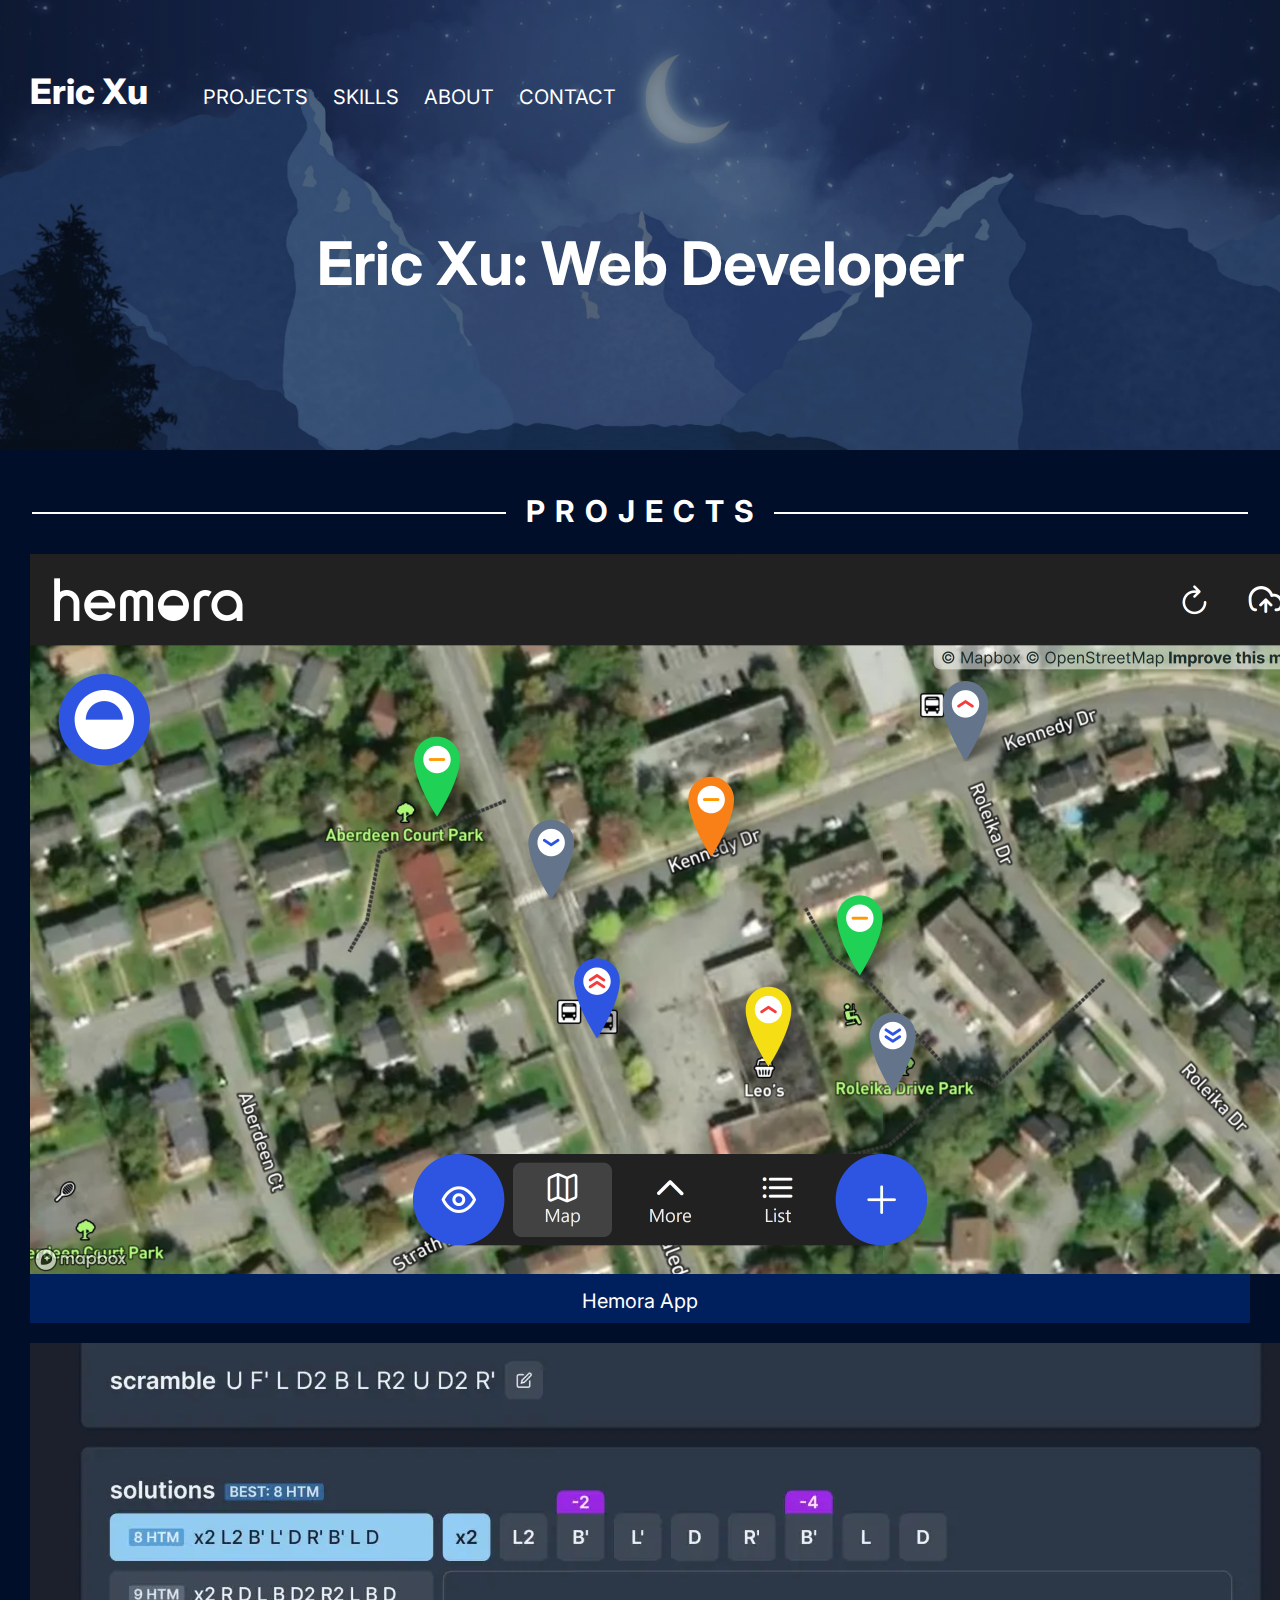
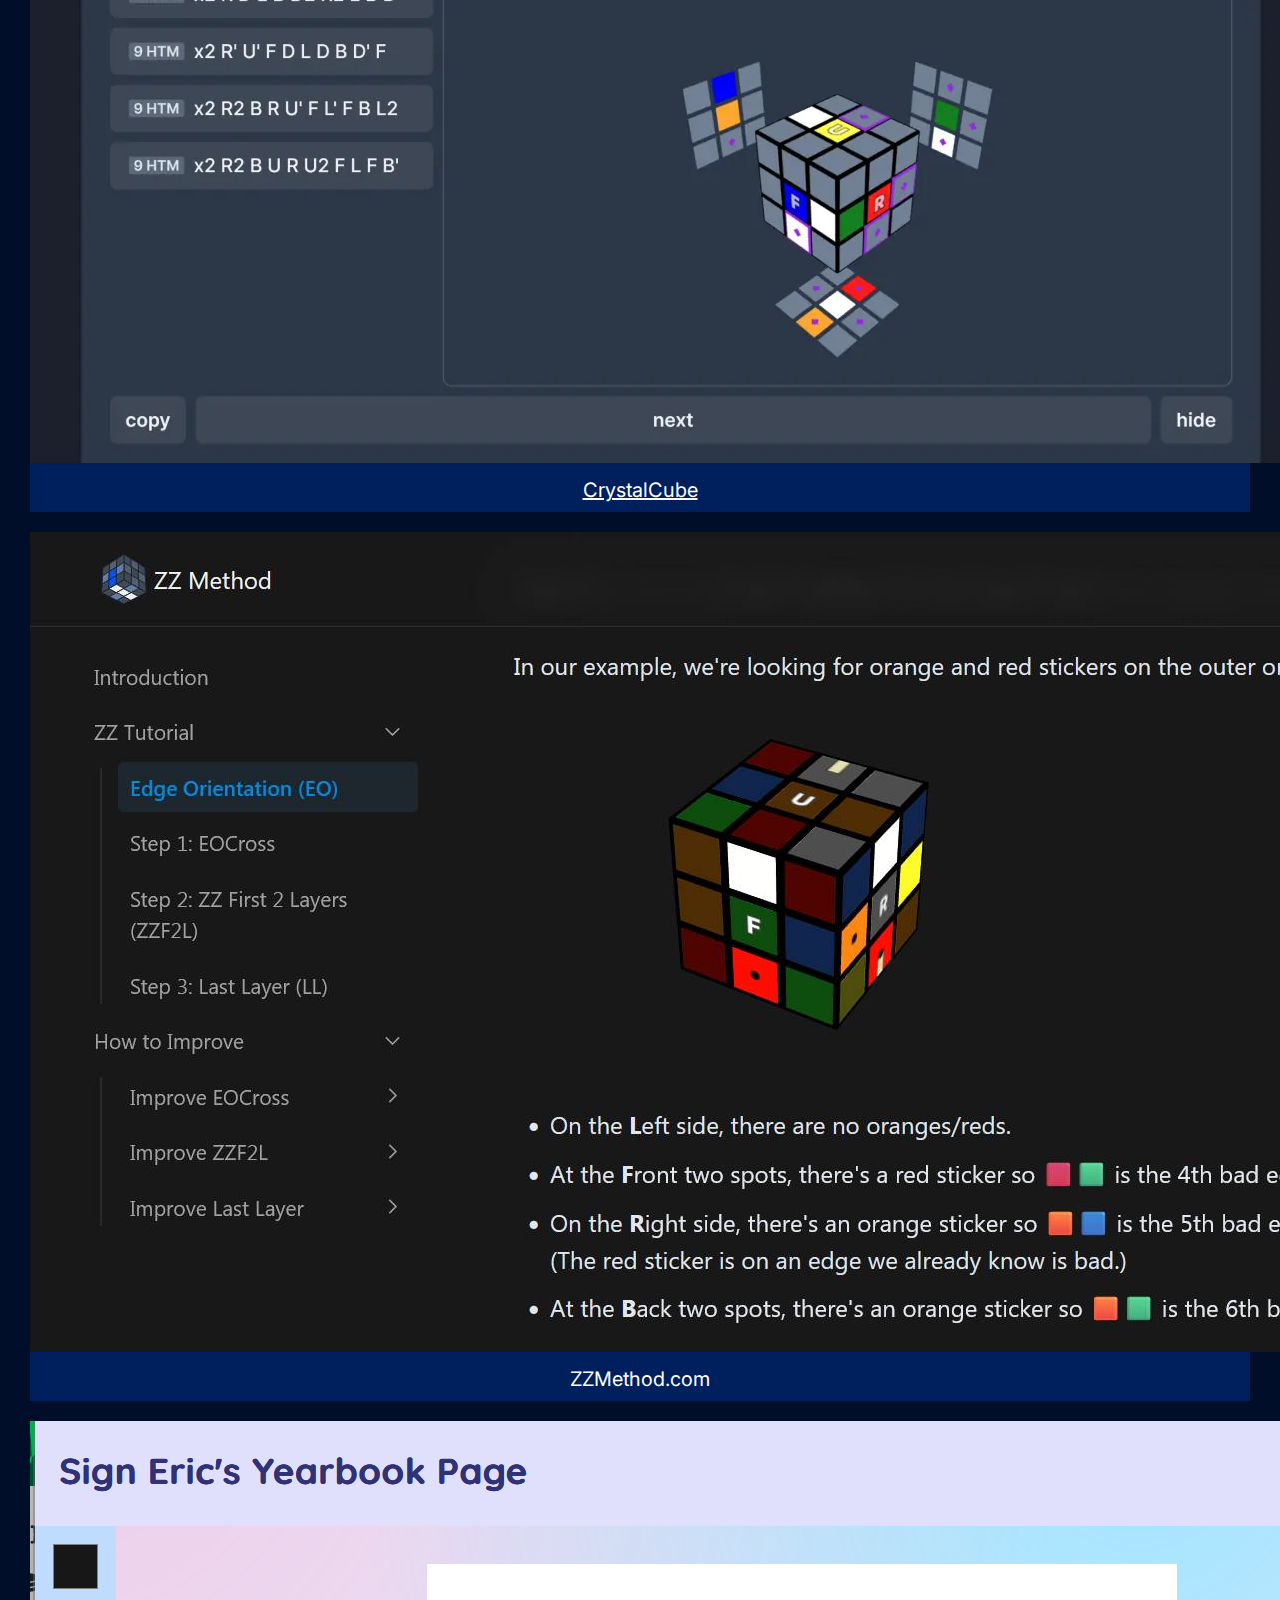
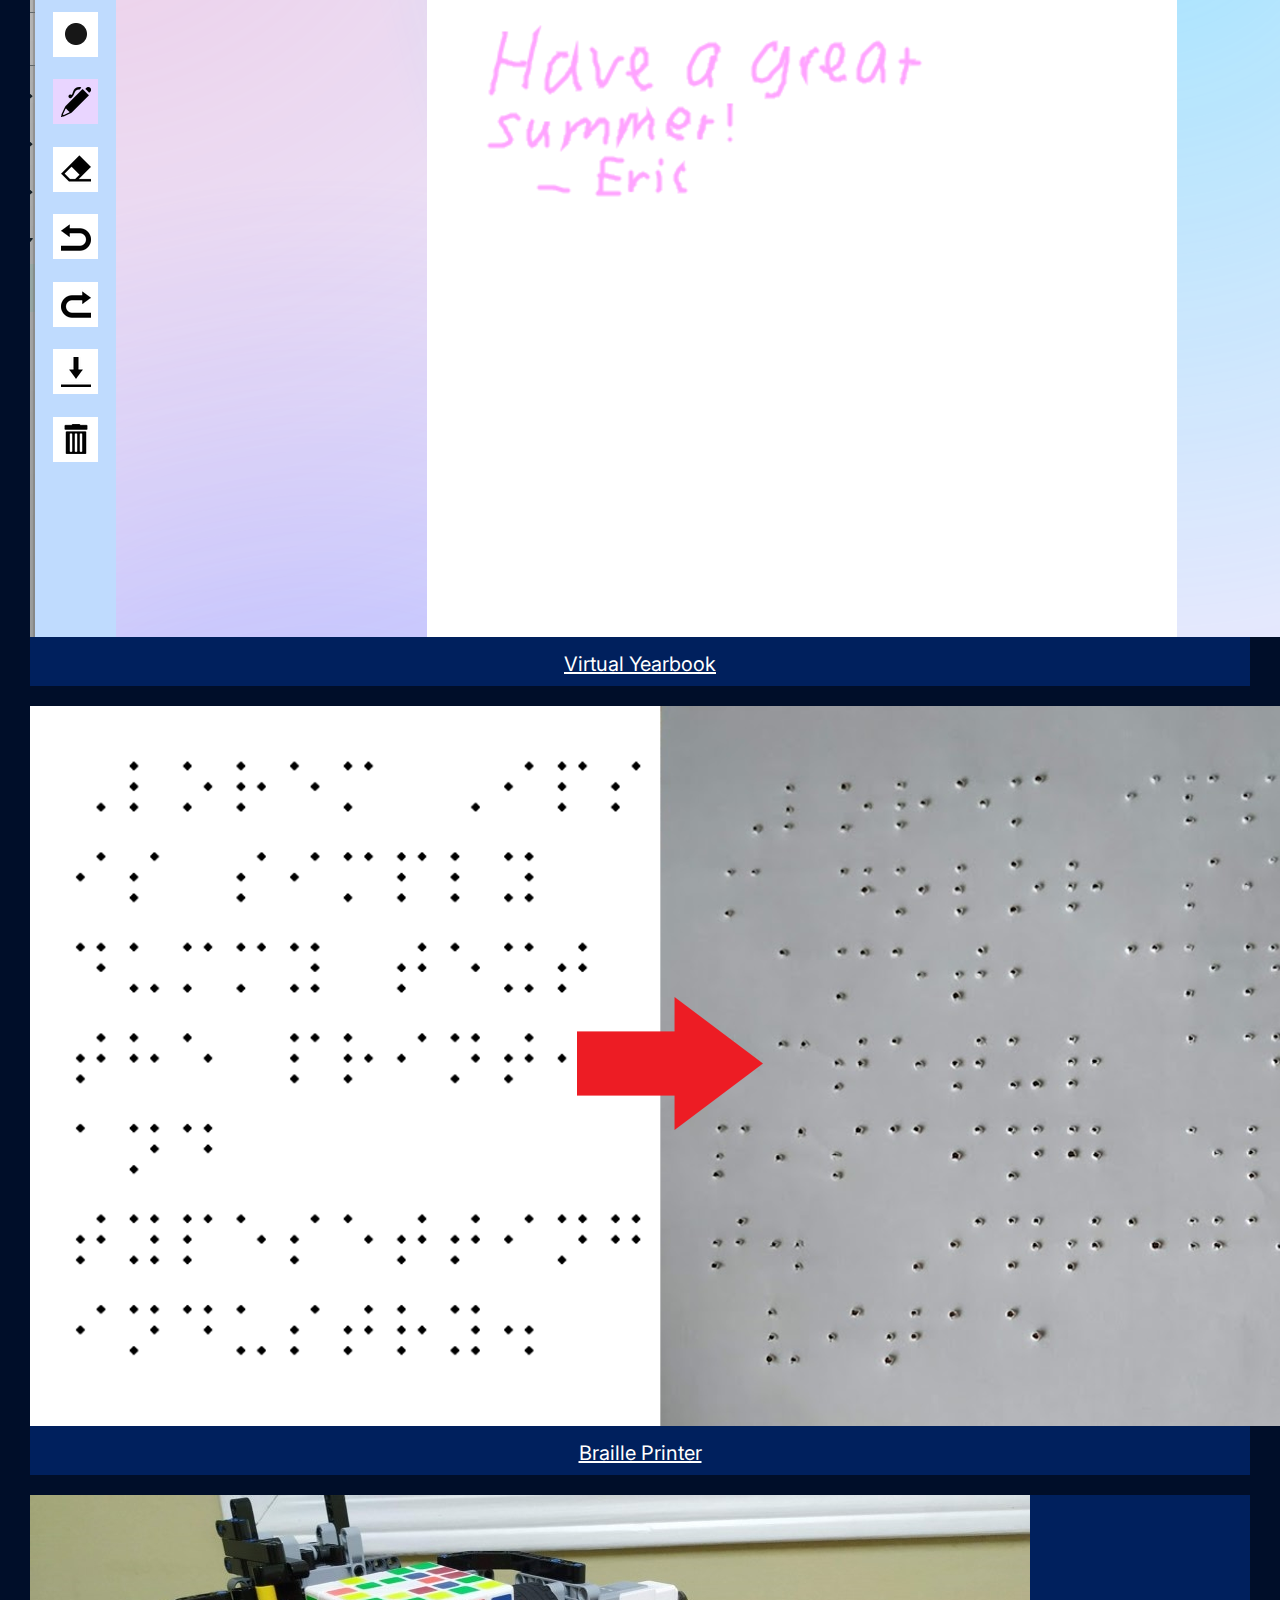
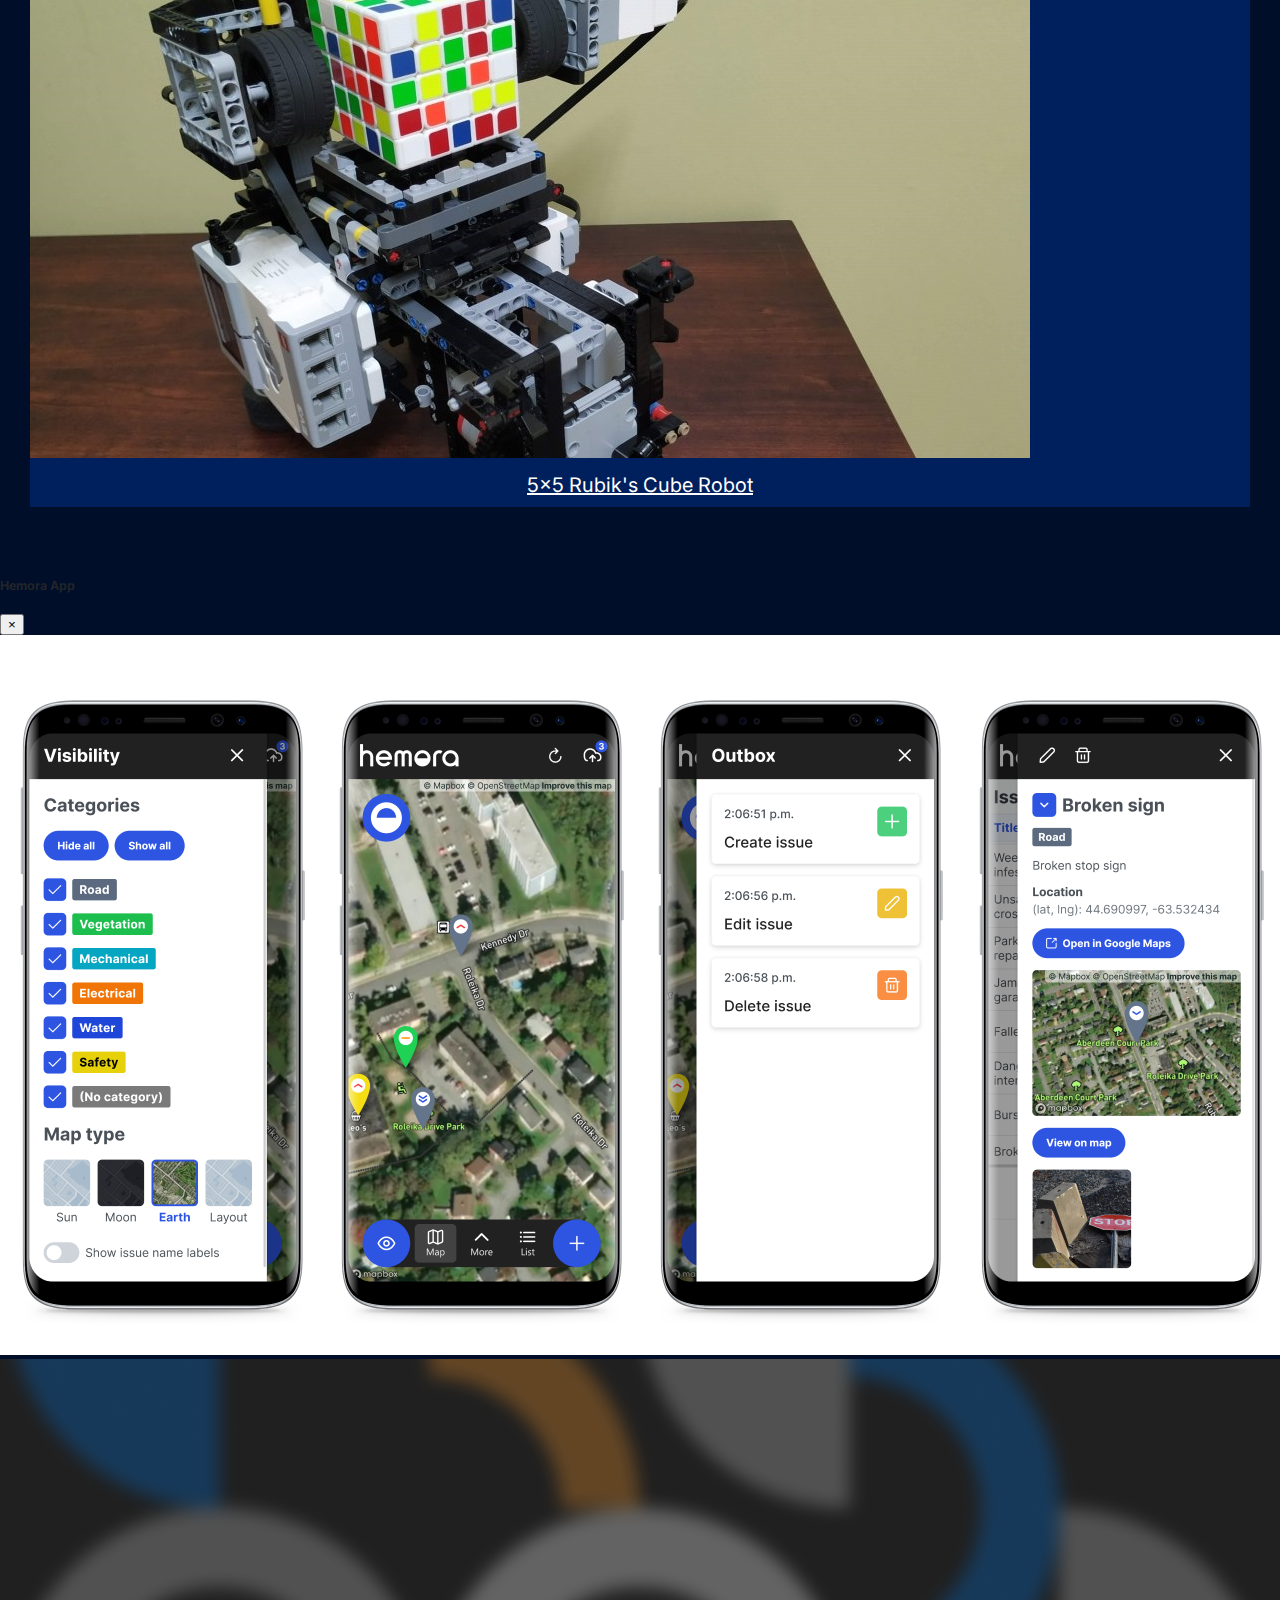
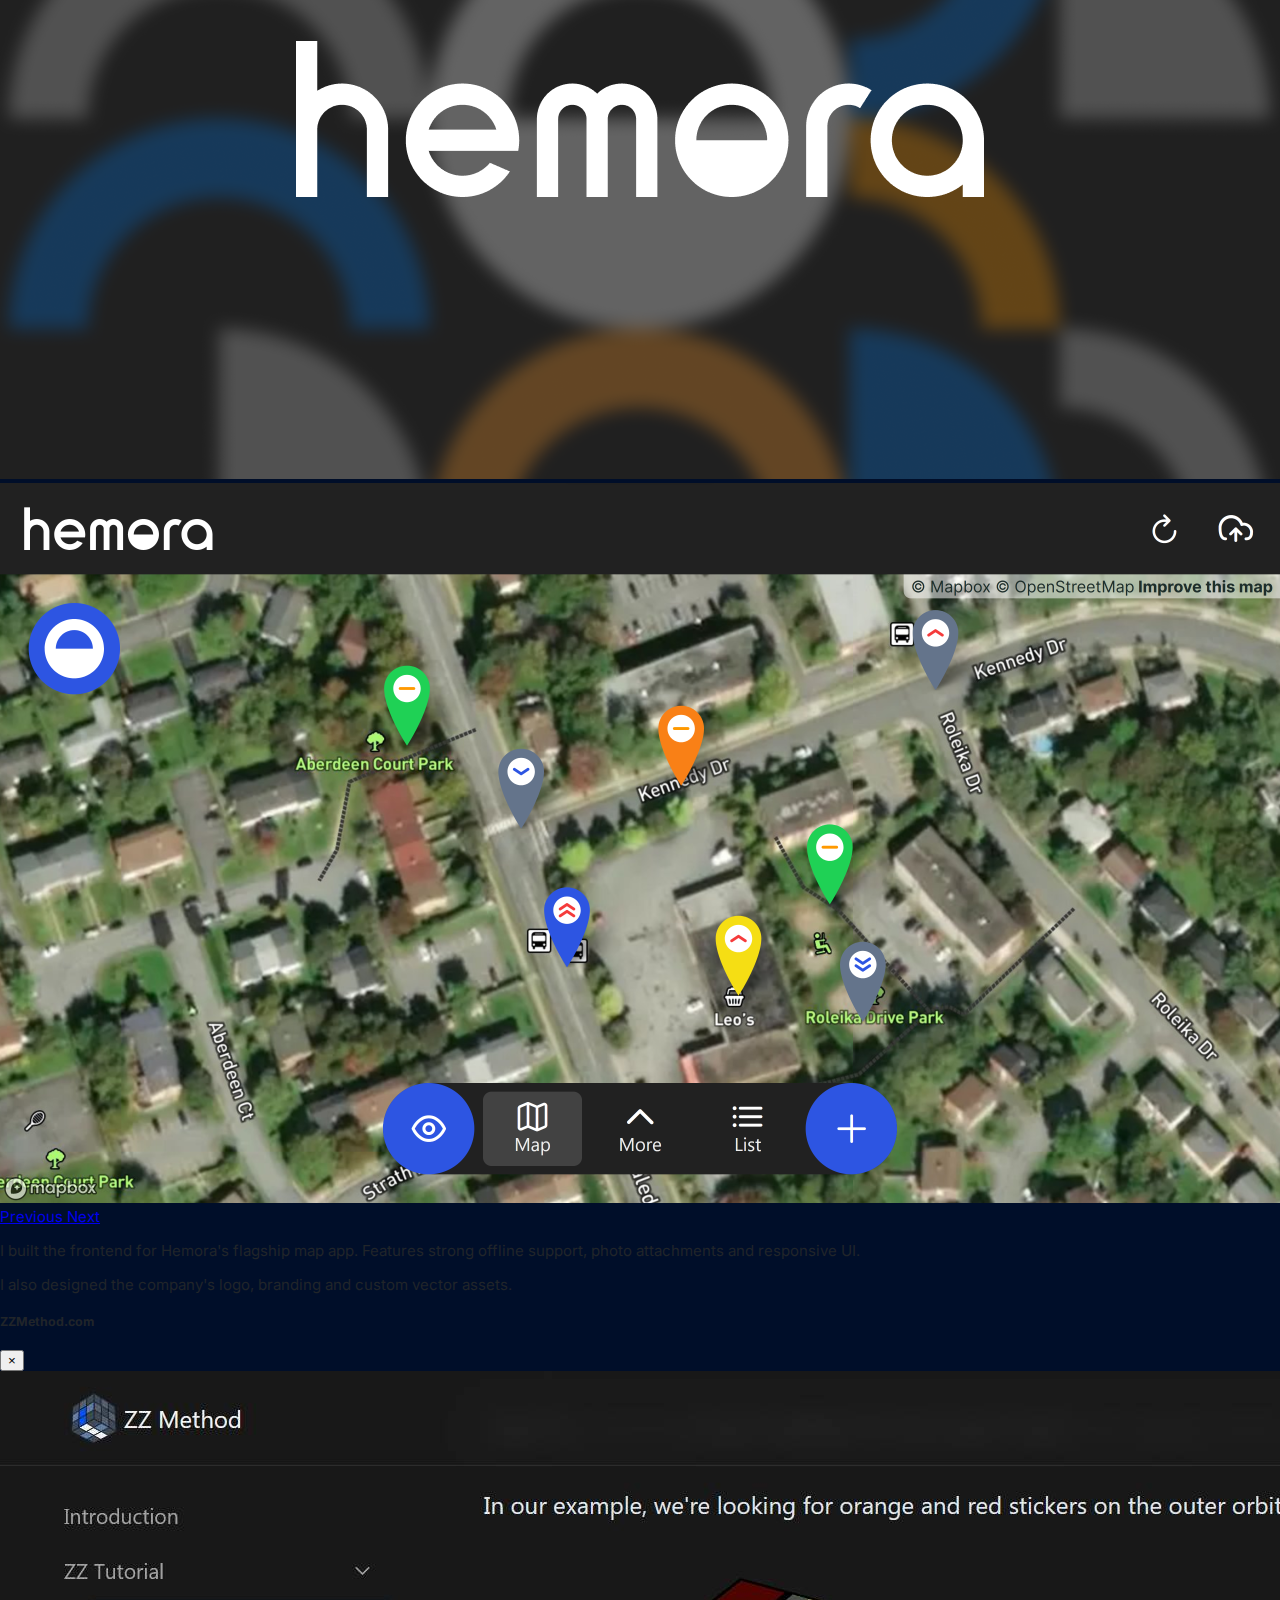
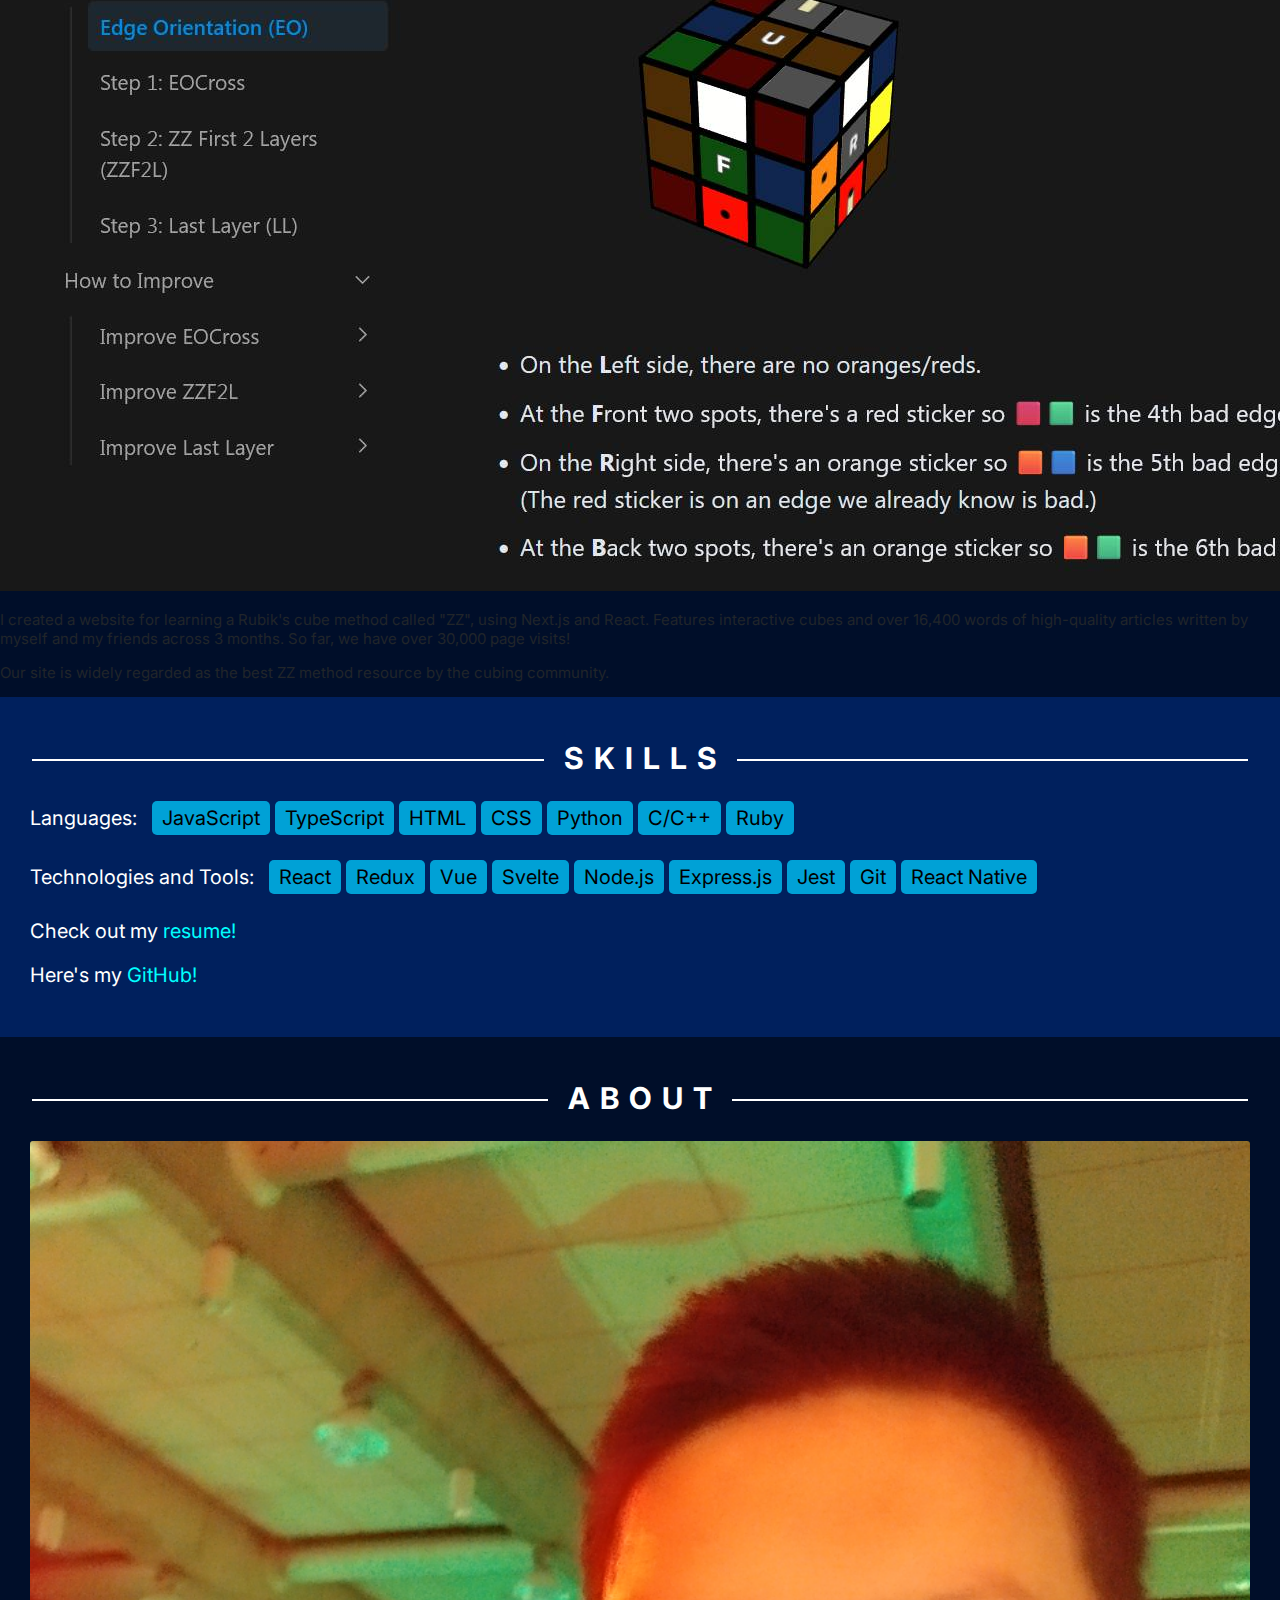
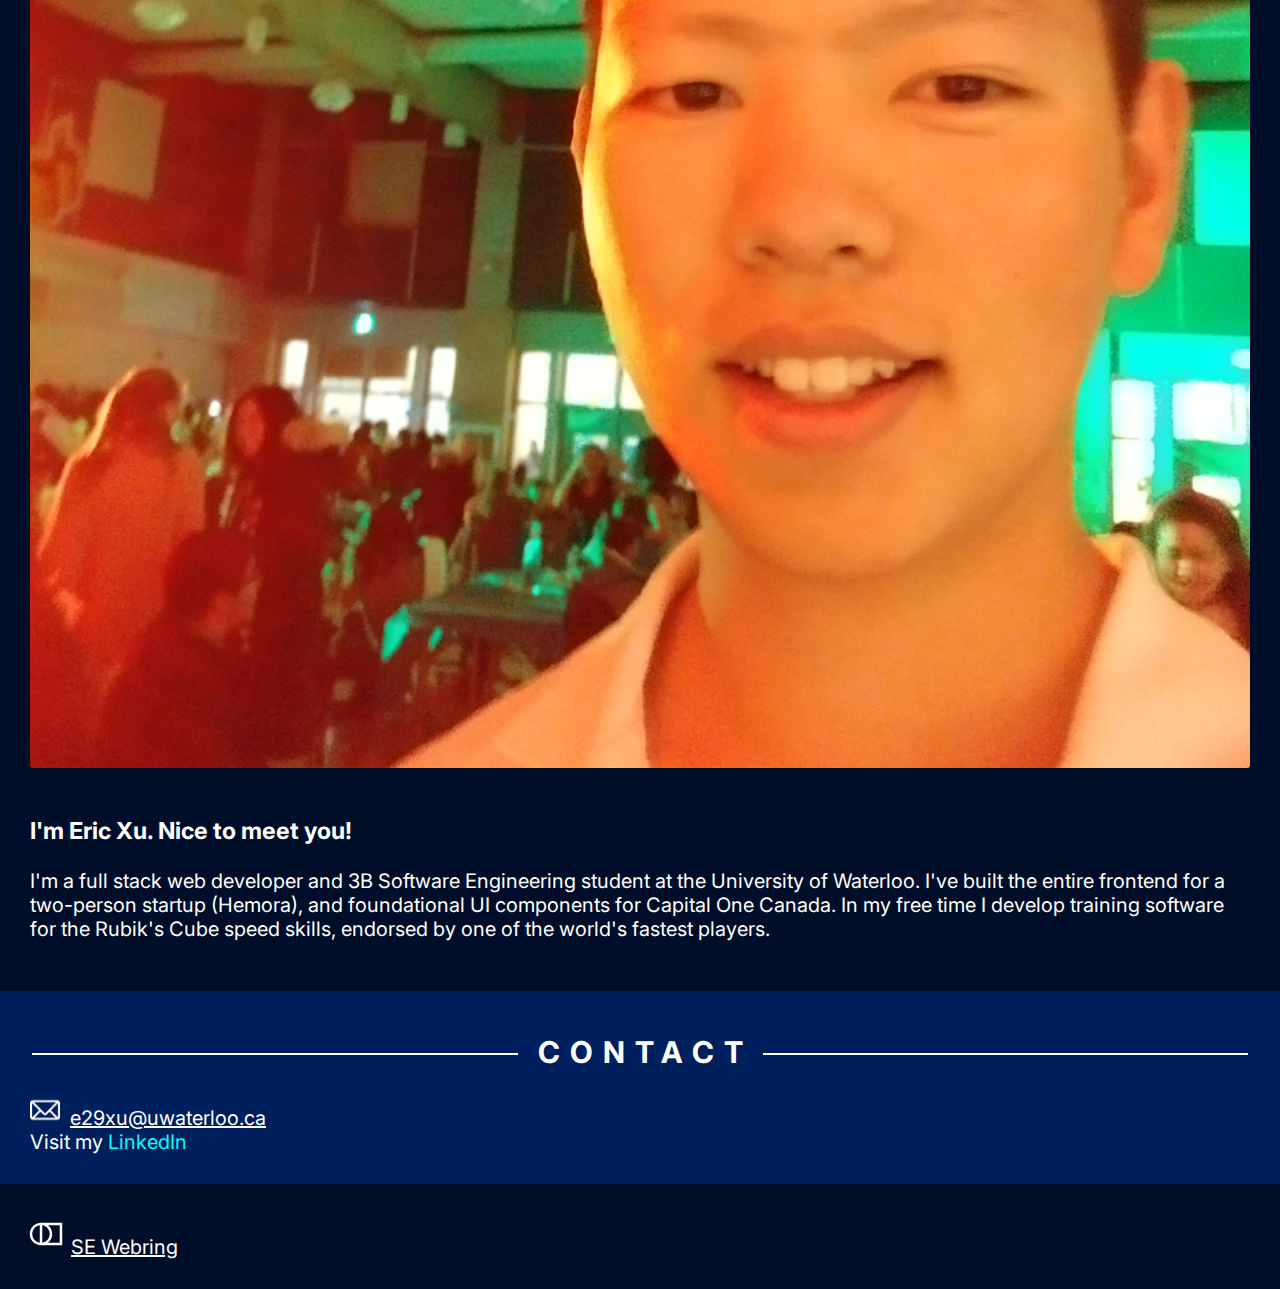
<file: index.html>
<!DOCTYPE html>
<html lang="en" l>
  <head>
    <link
      rel="stylesheet"
      href="https://stackpath.bootstrapcdn.com/bootstrap/4.5.0/css/bootstrap.min.css"
      integrity="sha384-9aIt2nRpC12Uk9gS9baDl411NQApFmC26EwAOH8WgZl5MYYxFfc+NcPb1dKGj7Sk"
      crossorigin="anonymous"
    />
    <link rel="stylesheet" href="assets/css/style.css" />
    <link
      href="https://fonts.googleapis.com/css2?family=Inter:wght@400;800&display=swap"
      rel="stylesheet"
    />
  </head>
  <title>Eric Xu: Web Developer</title>

  <body>
    <header>
      <nav>
        <div class="container">
          <ul class="nav-bar">
            <li><a href="#" id="my-name">Eric Xu</a></li>
            <li><a href="#projects">Projects</a></li>
            <li><a href="#skills">Skills</a></li>
            <li><a href="#about">About</a></li>
            <li><a href="#contact">Contact</a></li>
          </ul>
        </div>
      </nav>
      <div class="hero-text-box">
        <h1>Eric Xu: Web Developer</h1>
      </div>
    </header>

    <section id="projects" class="section-dark">
      <div class="container">
        <h2><span>Projects</span></h2>
        <div class="row">
          <div class="col-md-6">
            <div class="card">
              <img src="assets/img/hemora/main.png" class="card-img-top" />
              <div class="card-body">
                <p>
                  <a
                    class="stretched-link"
                    data-toggle="modal"
                    data-target="#hemoraModal"
                    >Hemora App</a
                  >
                </p>
              </div>
            </div>
          </div>
          <div class="col-md-6">
            <div class="card">
              <img src="assets/img/crystalcube.png" class="card-img-top" />
              <div class="card-body">
                <p>
                  <a
                    href="https://github.com/ericx20/crystalcube"
                    class="stretched-link"
                    >CrystalCube</a
                  >
                </p>
              </div>
            </div>
          </div>
          <div class="col-md-6">
            <div class="card">
              <img src="assets/img/zzmethod.jpg" class="card-img-top" />
              <div class="card-body">
                <p>
                  <a
                    class="stretched-link"
                    data-toggle="modal"
                    data-target="#zzmethodModal"
                    >ZZMethod.com</a
                  >
                </p>
              </div>
            </div>
          </div>
          <div class="col-md-6">
            <div class="card">
              <img src="assets/img/yearbook.png" class="card-img-top" />
              <div class="card-body">
                <p>
                  <a
                    href="https://online-yearbook.netlify.app/"
                    class="stretched-link"
                    >Virtual Yearbook</a
                  >
                </p>
              </div>
            </div>
          </div>
          <div class="col-md-6">
            <div class="card">
              <img src="assets/img/braille.png" class="card-img-top" />
              <div class="card-body">
                <p>
                  <a
                    href="https://git.uwaterloo.ca/tbanipal/se-101-braille-printer"
                    class="stretched-link"
                    >Braille Printer</a
                  >
                </p>
              </div>
            </div>
          </div>
          <div class="col-md-6">
            <div class="card">
              <img src="assets/img/robot.jpg" class="card-img-top" />
              <div class="card-body">
                <p>
                  <a
                    href="https://github.com/ericx20/5Cuber"
                    class="stretched-link"
                    >5x5 Rubik's Cube Robot</a
                  >
                </p>
              </div>
            </div>
          </div>
        </div>
      </div>

      <!-- Modal for Hemora project -->
      <div
        class="modal fade"
        id="hemoraModal"
        tabindex="-1"
        role="dialog"
        aria-labelledby="hemoraModalLabel"
        aria-hidden="true"
      >
        <div
          class="modal-dialog modal-dialog-centered modal-lg"
          role="document"
        >
          <div class="modal-content">
            <div class="modal-header">
              <h5 class="modal-title" id="hemoraModalLabel">Hemora App</h5>
              <button
                type="button"
                class="close"
                data-dismiss="modal"
                aria-label="Close"
              >
                <span aria-hidden="true">&times;</span>
              </button>
            </div>
            <div class="modal-body">
              <div
                id="hemora-carousel"
                class="carousel slide"
                data-interval="5000"
                data-ride="carousel"
              >
                <div class="carousel-inner">
                  <div class="carousel-item active">
                    <img
                      class="d-block w-100"
                      src="assets/img/hemora/mockup.png"
                      alt="Mockup"
                    />
                  </div>
                  <div class="carousel-item">
                    <img
                      class="d-block w-100"
                      src="assets/img/hemora/artwork.png"
                      alt="Artwork"
                    />
                  </div>
                  <div class="carousel-item">
                    <img
                      class="d-block w-100"
                      src="assets/img/hemora/main.png"
                      alt="Main app view"
                    />
                  </div>
                </div>
                <a
                  class="carousel-control-prev"
                  href="#hemora-carousel"
                  role="button"
                  data-slide="prev"
                >
                  <span
                    class="carousel-control-prev-icon"
                    aria-hidden="true"
                  ></span>
                  <span class="sr-only">Previous</span>
                </a>
                <a
                  class="carousel-control-next"
                  href="#hemora-carousel"
                  role="button"
                  data-slide="next"
                >
                  <span
                    class="carousel-control-next-icon"
                    aria-hidden="true"
                  ></span>
                  <span class="sr-only">Next</span>
                </a>
              </div>
              <p></p>
              <p>
                I built the frontend for Hemora's flagship map app. Features
                strong offline support, photo attachments and responsive UI.
              </p>
              <p>
                I also designed the company's logo, branding and custom vector
                assets.
              </p>
            </div>
            <!-- <div class="modal-footer">
                  <button type="button" class="btn btn-secondary" data-dismiss="modal">Close</button>
                  <button type="button" class="btn btn-primary">Save changes</button>
                </div> -->
          </div>
        </div>
      </div>

      <!-- Modal for ZZMethod.com project -->
      <div
        class="modal fade"
        id="zzmethodModal"
        tabindex="-1"
        role="dialog"
        aria-labelledby="zzmethodModalLabel"
        aria-hidden="true"
      >
        <div
          class="modal-dialog modal-dialog-centered modal-lg"
          role="document"
        >
          <div class="modal-content">
            <div class="modal-header">
              <h5 class="modal-title" id="zzmethodModalLabel">ZZMethod.com</h5>
              <button
                type="button"
                class="close"
                data-dismiss="modal"
                aria-label="Close"
              >
                <span aria-hidden="true">&times;</span>
              </button>
            </div>
            <div class="modal-body">
              <img
                class="d-block w-100"
                src="assets/img/zzmethod.jpg"
                alt="Screenshot of zzmethod.com"
              />
              <p></p>
              <p>
                I created a website for learning a Rubik's cube method called
                "ZZ", using Next.js and React. Features interactive cubes and
                over 16,400 words of high-quality articles written by myself and
                my friends across 3 months. So far, we have over 30,000 page
                visits!
              </p>
              <p>
                Our site is widely regarded as the best ZZ method resource by
                the cubing community.
              </p>
            </div>
          </div>
        </div>
      </div>
    </section>

    <section id="skills" class="section-light">
      <div class="container">
        <h2><span>Skills</span></h2>
        <ul class="bubble-list">
          <li class="bubble-label">Languages:</li>
          <li>
            <span>JavaScript</span>
          </li>
          <li>
            <span>TypeScript</span>
          </li>
          <li>
            <span>HTML</span>
          </li>
          <li>
            <span>CSS</span>
          </li>
          <li>
            <span>Python</span>
          </li>
          <li>
            <span>C/C++</span>
          </li>
          <li>
            <span>Ruby</span>
          </li>
        </ul>
        <ul class="bubble-list">
          <li class="bubble-label">Technologies and Tools:</li>
          <li>
            <span>React</span>
          </li>
          <li>
            <span>Redux</span>
          </li>
          <li>
            <span>Vue</span>
          </li>
          <li>
            <span>Svelte</span>
          </li>
          <li>
            <span>Node.js</span>
          </li>
          <li>
            <span>Express.js</span>
          </li>
          <li>
            <span>Jest</span>
          </li>
          <li>
            <span>Git</span>
          </li>
          <li>
            <span>React Native</span>
          </li>
        </ul>
        <p>
          Check out my
          <a href="/assets/EricXu_Resume.pdf" class="fancy-link">resume!</a>
        </p>
        <p>
          Here's my
          <a href="https://github.com/ericx20/" class="fancy-link">GitHub!</a>
        </p>
      </div>
    </section>

    <section id="about" class="section-dark">
      <div class="container">
        <h2><span>About</span></h2>
        <div class="row">
          <div class="col-md-3">
            <img src="assets/img/pfp.png" class="pfp" alt="Photo of Eric Xu" />
          </div>
          <div class="col-md-9">
            <h3>I'm Eric Xu. Nice to meet you!</h3>
            <p>
              I'm a full stack web developer and 3B Software Engineering student
              at the University of Waterloo. I've built the entire frontend for
              a two-person startup (Hemora), and foundational UI components for
              Capital One Canada. In my free time I develop training software
              for the Rubik's Cube speed skills, endorsed by one of the world's
              fastest players.
            </p>
          </div>
        </div>
      </div>
    </section>

    <section id="contact" class="section-light">
      <div class="container">
        <h2><span>Contact</span></h2>
        <div>
          <img src="assets/img/email.png" class="email-icon" />
          <a href="mailto: e29xu@uwaterloo.ca" class="email-link"
            >e29xu@uwaterloo.ca</a
          >
        </div>
        <div>
          Visit my
          <a
            href="https://www.linkedin.com/in/eric-xu-a726b81a9/"
            rel="noopener noreferrer"
            class="fancy-link"
            >LinkedIn</a
          >
        </div>
      </div>
    </section>

    <section class="section-dark">
      <div class="container">
        <img
          src="assets/img/se-webring.svg"
          class="se-webring-icon"
          alt="SE Webring logo"
        />
        <a
          href="https://se-webring.xyz/"
          rel="noopener noreferrer"
          style="color: white"
          >SE Webring</a
        >
      </div>
    </section>

    <script
      src="https://code.jquery.com/jquery-3.5.1.slim.min.js"
      integrity="sha384-DfXdz2htPH0lsSSs5nCTpuj/zy4C+OGpamoFVy38MVBnE+IbbVYUew+OrCXaRkfj"
      crossorigin="anonymous"
    ></script>
    <script
      src="https://cdn.jsdelivr.net/npm/popper.js@1.16.0/dist/umd/popper.min.js"
      integrity="sha384-Q6E9RHvbIyZFJoft+2mJbHaEWldlvI9IOYy5n3zV9zzTtmI3UksdQRVvoxMfooAo"
      crossorigin="anonymous"
    ></script>
    <script
      src="https://stackpath.bootstrapcdn.com/bootstrap/4.5.0/js/bootstrap.min.js"
      integrity="sha384-OgVRvuATP1z7JjHLkuOU7Xw704+h835Lr+6QL9UvYjZE3Ipu6Tp75j7Bh/kR0JKI"
      crossorigin="anonymous"
    ></script>
  </body>
</html>
</file>
<file: assets/css/style.css>
/*
light: #00205d
dark: #000e29
*/

html {
  scroll-behavior: smooth;
}

body {
  margin: 0;
  padding: 0;
  box-sizing: border-box;
  font-family: "Inter", sans-serif;
  font-weight: 400;
  font-size: 20px;
  color: white;
  background-color: #000e29;
}

.clearfix {
  zoom: 1;
}
.clearfix:after {
  content: ".";
  clear: both;
  display: block;
  height: 0;
  visibility: hidden;
}

.container {
  padding: 30px;
}

h2 {
  text-align: center;
  text-transform: uppercase;
  margin: 30px 2px 40px 2px;
  letter-spacing: 10px;
  border-bottom: 2px solid white;
  line-height: 2px;
}

h2 span {
  padding: 0 10px 0 20px;
}

.section-dark {
  background-color: #000e29;
}

.section-dark h2 span {
  background: #000e29;
}

.section-light {
  background-color: #00205d;
}

.section-light h2 span {
  background: #00205d;
}

header {
  background-image: linear-gradient(rgba(0, 0, 0, 0.3), rgba(0, 0, 0, 0.3)),
    url(/assets/img/mountains.jpg);
  background-size: cover;
  background-position: center;
  height: 50vh;
  background-attachment: fixed;
}

.nav-bar {
  list-style: none;
  float: left;
  padding-left: 0;
}

.nav-bar li {
  display: inline-block;
  margin: 20px 20px 0 0;
}

.nav-bar li a:link,
.nav-bar li a:visited {
  color: white;
  padding: 5px 0;
  text-transform: uppercase;
  text-decoration: none;
  transition: color 0.3s, border-bottom 0.3s;
  border-bottom: 2px solid transparent;
}

.nav-bar li a:hover,
.nav-bar li a:active {
  color: aqua;
  border-bottom: 2px solid aqua;
}

#my-name {
  font-weight: 800;
  font-size: 175%;
  margin-right: 30px;
  text-transform: none;
}

.hero-text-box {
  position: absolute;
  width: 80%;
  top: 25%;
  left: 50%;
  transform: translate(-50%, -25%);
}

.hero-text-box h1 {
  text-align: center;
  font-size: 300%;
}

/* CARDS */
.card {
  background-color: #00205d;
  border: none;
  margin: 10px 0 20px 0;
}

.section-light .card {
  background-color: #000e29;
}

.card-body {
  padding: 8px;
}

.card-body h3 {
  text-align: center;
}

.card-body p {
  font-size: 100%;
  margin: 2px;
  text-align: center;
}

.card-body a {
  color: white;
  transition: color 0.3s;
}

.card-body a:hover,
.card-body a:active {
  color: aqua;
  text-decoration: none;
}

.card img {
  filter: brightness(1);
  transition: filter 0.3s;
}

.card img:hover {
  filter: brightness(1.3);
}

/* MODALS */
.modal-title {
  font-weight: bolder;
}

.modal-content {
  color: #212529;
  font-size: 15px;
}

/* SKILLS */
.bubble-list {
  padding: 0;
}

.bubble-list li {
  display: inline-block;
}
.bubble-list li span {
  color: black;
  background: #00a1d6;
  border-radius: 5px;
  padding: 5px 10px;
  display: block;
  margin-bottom: 5px;
}

.bubble-label {
  padding: 0 10px 0 0;
}

.fancy-link {
  color: aqua;
  text-decoration: none;
  border-bottom: 2px solid transparent;
  transition: border-bottom 0.3s;
}

.fancy-link:hover,
.fancy-link:active {
  color: aqua;
  border-bottom: 2px solid aqua;
}

/* ABOUT ME */
.pfp {
  width: 100%;
  height: auto;
  border-radius: 3px;
  margin-bottom: 20px;
}

/* CONTACT ME */
.email-icon {
  width: 30px;
  margin-right: 5px;
}

.email-link {
  color: white;
  transition: color 0.3s;
}

.email-link:hover,
.email-link:active {
  color: aqua;
  text-decoration: none;
}

.se-webring-icon {
  width: 40px;
  margin-left: -4px;
}
</file>
